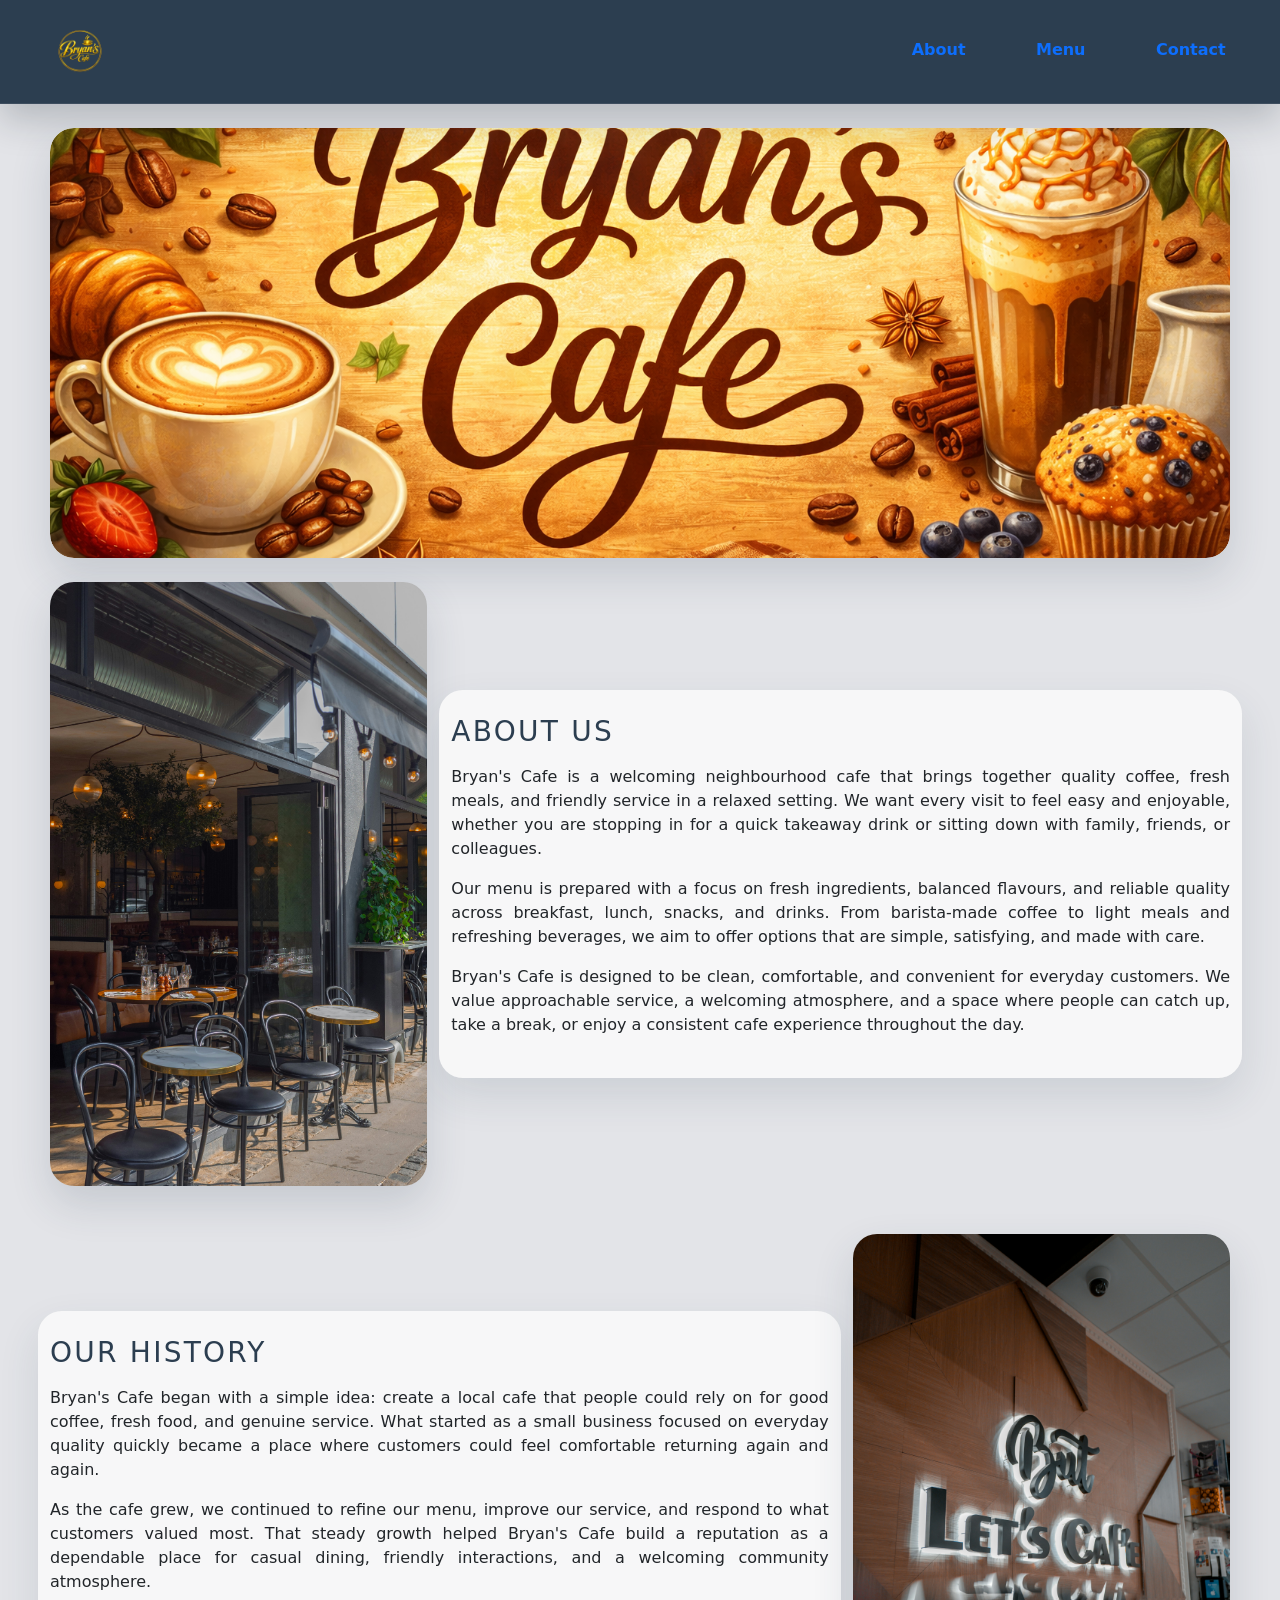
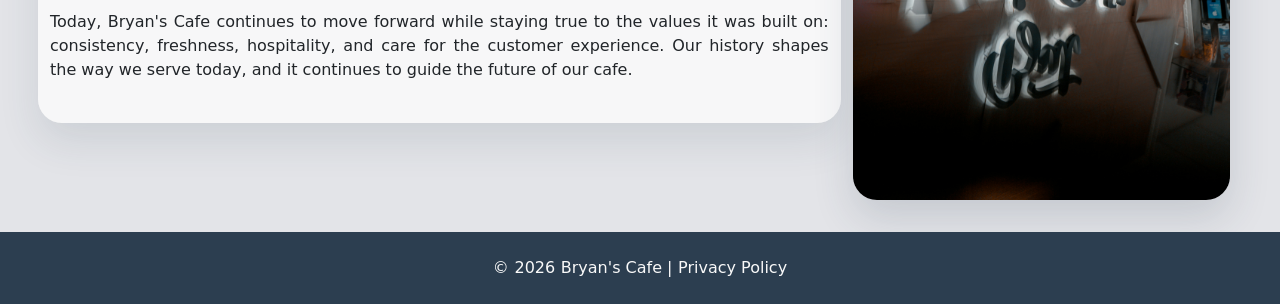
<file: index.html>
<!DOCTYPE html>
<html lang="en">

<head>
    <meta charset="UTF-8">
    <meta name="viewport" content="width=device-width, initial-scale=1.0">
    <title>Bryan's Cafe</title>

    <link rel="stylesheet" href="css/template.css">
    <link rel="stylesheet" href="css/hamburgerMenu.css">
    <link rel="stylesheet" href="css/content.css">
    <link href="https://cdn.jsdelivr.net/npm/bootstrap@5.0.2/dist/css/bootstrap.min.css" rel="stylesheet">
</head>

<body>
    <div class="container-fluid">

        <div class="mobileMenuContainer">
            <div class="hamburger" onclick="toggleMenu()">
                <div></div>
                <div></div>
                <div></div>
            </div>

            <div class="mobileMenu" id="mobileMenu">
                <ul>
                    <li><a href="index.html">About</a></li>
                    <li><a href="menu.html">Menu</a></li>
                    <li><a href="contact.html">Contact</a></li>
                </ul>
            </div>
        </div>

        <nav>
            <a href="index.html">
                <img id="logo" src="images/logo.png" alt="Logo">
            </a>

            <ul class="nav">
                <li><a class="nav-link" href="index.html">About</a></li>
                <li><a class="nav-link" href="menu.html">Menu</a></li>
                <li><a class="nav-link" href="contact.html">Contact</a></li>
            </ul>
        </nav>

        <div class="mainWrapper">
            <main>

                <div class="container-fluid mb-3 heroBanner">
                    <img class="banner" src="images/banner.png" alt="Bryan's Cafe Banner">
                </div>

                <div class="row mt-4 align-items-center sectionRow">
                    <div class="col-md-4 text-center">
                        <img class="photo" src="images/location1.jpg" alt="About Image">
                    </div>

                    <div class="col-md-8 about">
                        <h3>ABOUT US</h3>

                        <p>
                            Bryan's Cafe is a welcoming neighbourhood cafe that brings together quality coffee, fresh
                            meals, and friendly service in a relaxed setting. We want every visit to feel easy and
                            enjoyable, whether you are stopping in for a quick takeaway drink or sitting down with
                            family, friends, or colleagues.
                        </p>

                        <p>
                            Our menu is prepared with a focus on fresh ingredients, balanced flavours, and reliable
                            quality across breakfast, lunch, snacks, and drinks. From barista-made coffee to light
                            meals and refreshing beverages, we aim to offer options that are simple, satisfying, and
                            made with care.
                        </p>

                        <p>
                            Bryan's Cafe is designed to be clean, comfortable, and convenient for everyday customers.
                            We value approachable service, a welcoming atmosphere, and a space where people can catch
                            up, take a break, or enjoy a consistent cafe experience throughout the day.
                        </p>
                    </div>
                </div>

                <div class="row mt-5 align-items-center sectionRow historyRow">
                    <div class="col-md-8 about">
                        <h3>OUR HISTORY</h3>

                        <p>
                            Bryan's Cafe began with a simple idea: create a local cafe that people could rely on for
                            good coffee, fresh food, and genuine service. What started as a small business focused on
                            everyday quality quickly became a place where customers could feel comfortable returning
                            again and again.
                        </p>

                        <p>
                            As the cafe grew, we continued to refine our menu, improve our service, and respond to what
                            customers valued most. That steady growth helped Bryan's Cafe build a reputation as a
                            dependable place for casual dining, friendly interactions, and a welcoming community
                            atmosphere.
                        </p>

                        <p>
                            Today, Bryan's Cafe continues to move forward while staying true to the values it was built
                            on: consistency, freshness, hospitality, and care for the customer experience. Our history
                            shapes the way we serve today, and it continues to guide the future of our cafe.
                        </p>
                    </div>

                    <div class="col-md-4 text-center">
                        <img class="photo" src="images/ourhistory.jpg" alt="History Image">
                    </div>
                </div>

            </main>
        </div>

        <footer class="m-3">
            &copy; <span id="currentYear"></span> Bryan's Cafe |
            <a href="privacyPolicy.html" target="_blank">Privacy Policy</a>
        </footer>

    </div>

    <script>
        document.getElementById("currentYear").innerText = new Date().getFullYear();
    </script>

    <script>
        function toggleMenu() {
            document.getElementById("mobileMenu").classList.toggle("active");
        }
    </script>
</body>

</html>
</file>
<file: css/template.css>
/***********************************************************
* Comment:
* Author:
* Date created:
***********************************************************/

:root {
    --cfWhite: #f9f9f9;
    --cfLightPink: #e3e4e8;
    --cfDarkPink: #2c3e50;
    --cfAccent: #3498db;
    --cfText: #2c3e50;
    --cfNavHeight: 104px;
    --cfPageWidth: 1180px;
    --cfShadow: 0 18px 40px rgba(44, 62, 80, 0.16);
}

* {
    box-sizing: border-box;
    margin: 0;
    padding: 0;
}

body {
    font-family: 'Arial', sans-serif;
    background-color: var(--cfLightPink) !important;
    color: var(--cfText);
    min-height: 100vh;
}

/* ================= FOOTER ================= */
footer {
    align-items: center;
    justify-content: center;
    background-color: var(--cfDarkPink);
    color: var(--cfWhite);
    opacity: 0.95;
    display: flex;
    gap: 0.35rem;
    min-height: 72px;
    padding: 1rem 1.5rem;
    width: 100%;
}

footer.m-3 {
    margin: 0 !important;
}

footer p {
    margin: 0;
}

footer a {
    color: var(--cfWhite);
    text-decoration: none;
}

footer a:hover,
footer a:focus-visible {
    text-decoration: underline;
}

/* ================= MAIN ================= */
main {
    display: block;
    margin: 0 auto;
    min-height: calc(100vh - var(--cfNavHeight));
    padding-top: calc(var(--cfNavHeight) + 1.5rem);
    padding-bottom: 2rem;
    position: static;
    width: min(var(--cfPageWidth), calc(100% - 2rem));
}

.mainWrapper {
    width: 100%;
}

/* ================= NAV (FIXED) ================= */
nav {
    background-color: var(--cfDarkPink);
    min-height: var(--cfNavHeight);
    width: 100%;
    padding: 1rem clamp(1rem, 3vw, 2.75rem);
    display: flex;
    position: fixed;
    top: 0;
    left: 0;
    z-index: 10;
    align-items: center;
    justify-content: space-between;
    font-weight: bold;
    font-size: 1rem;
    box-shadow: 0 16px 36px rgba(20, 31, 41, 0.22);
    border-bottom: 1px solid rgba(255, 255, 255, 0.08);
}

/* NAV LINKS */
nav>ul>li {
    display: block;
    margin-right: 0;
}

nav>ul>li>a {
    color: var(--cfWhite);
    text-decoration: none;
}

/* EXTRA NAV CLEAN */
nav ul {
    list-style: none;
    display: flex;
    align-items: center;
    gap: clamp(1rem, 3vw, 2.5rem);
    margin: 0;
    padding: 0;
}

nav ul li {
    margin-left: 0;
}

nav ul li a {
    color: var(--cfWhite);
    text-decoration: none;
    font-weight: bold;
    display: inline-flex;
    align-items: center;
    justify-content: center;
    min-height: 44px;
    padding: 0.55rem 1rem;
    border-radius: 999px;
    transition: background-color 0.2s ease, color 0.2s ease, transform 0.2s ease;
}

nav ul li a:hover,
nav ul li a:focus-visible {
    background-color: rgba(255, 255, 255, 0.12);
    color: var(--cfWhite);
    transform: translateY(-1px);
}

/* ================= SECTIONS ================= */
section {
    background-color: var(--cfWhite);
    color: var(--cfText);
    width: 100%;
    padding: clamp(1.5rem, 2vw, 2rem) clamp(1rem, 2vw, 2rem) 3rem;
    border-radius: 24px;
    box-shadow: var(--cfShadow);
}

/* TABLE */
table,
th,
td {
    border-collapse: collapse;
}

th,
td {
    padding: 1vh;
}

/* ================= LOGO (CLEANED) ================= */
#logo {
    max-width: 84px;
    height: auto;
}

/* MOBILE LOGO */
@media (max-width: 768px) {
    #logo {
        max-width: 120px;
    }
}

/* ================= BANNER (FIXED) ================= */
.banner {
    display: block;
    width: 100%;
    max-width: 100%;
    height: clamp(280px, 36vw, 430px);
    min-height: 280px;
    object-fit: cover;
    object-position: center;
    margin: 0;
    border-radius: inherit;
    box-shadow: none;
}

/* ================= CONTAINERS ================= */
.container,
.container-fluid {
    width: 100%;
    background-color: var(--cfLightPink);
    padding-left: 0 !important;
    padding-right: 0 !important;
}

.heroBanner {
    width: 100%;
    margin: 0 0 2.5rem !important;
    padding: 0 !important;
    overflow: hidden;
    border-radius: 24px;
    background: linear-gradient(180deg, rgba(255, 255, 255, 0.6), rgba(227, 228, 232, 0.35));
    box-shadow: var(--cfShadow);
}

/* ================= CARDS ================= */
.card-img-top {
    width: 100%;
    height: auto;
    object-fit: cover;
    border-radius: 8px;
    box-shadow: 0 4px 6px rgba(0, 0, 0, 0.1);
}

.card {
    background-color: var(--cfWhite);
    border: 1px solid var(--cfLightPink);
    box-shadow: 0 4px 6px rgba(0, 0, 0, 0.1);
}

.card-body {
    color: var(--cfText);
}

/* ================= BUTTON ================= */
.mobileButtonStyle {
    background-color: var(--cfAccent);
}

/* ================= SMALL SCREEN FIX ================= */
@media (max-width: 850px) and (max-height: 440px) {

    footer {
        position: relative;
    }

    header {
        justify-content: center;
    }

    #logo {
        height: auto;
    }

    main {
        min-height: auto;
    }

    nav {
        font-size: 0.75rem;
        justify-content: space-between;
    }

    footer {
        top: 0;
    }

    .mobileMenuContainer {
        display: none;
    }
}

/* ================= TABLET ================= */
@media(min-width: 500px) and (min-height: 710px) {
    main {
        margin: 0 auto;
    }

    footer {
        position: relative;
        top: 0;
    }
}

/* ================= OTHER SCREENS ================= */
@media(min-width: 500px) and (min-height: 441px) {

    footer {
        opacity: 1;
        background-color: var(--cfDarkPink);
        position: relative;
        top: 0;
    }

    main {
        margin: 0 auto;
    }

    nav {
        justify-content: space-between;
    }

    section {
        width: 100%;
        display: block;
    }

    .mobileMenuContainer {
        display: none;
    }
}

/* ================= MOBILE GENERAL ================= */
@media (max-width: 768px) {

    :root {
        --cfNavHeight: 84px;
    }

    .banner {
        width: 100%;
        height: clamp(200px, 52vw, 280px);
        min-height: 200px;
        object-fit: cover;
    }

    .heroBanner {
        border-radius: 18px;
        margin-bottom: 2rem !important;
    }

    .photo {
        width: 100%;
        height: auto;
        margin-bottom: 15px;
    }

    .col-md-4, .col-md-8 {
        width: 100%;
        text-align: center;
    }

    .nav-link {
        font-size: 0.95rem;
        padding: 0.5rem 0.85rem;
    }

    h3 {
        font-size: 1.5rem;
        margin-bottom: 10px;
    }

    p {
        font-size: 1rem;
        line-height: 1.6;
    }
}
</file>
<file: css/hamburgerMenu.css>
/***********************************************************
* Comment:
* Author:
* Date created:
***********************************************************/

/* ================= HAMBURGER BUTTON ================= */

.hamburger {
    display: none;
    cursor: pointer;
}

.hamburger div {
    width: 30px;
    height: 3px;
    background-color: var(--cfWhite);
    margin: 5px 0;
    transition: 0.3s;
}

/* ================= MOBILE MENU ================= */

.mobileMenu {
    display: none;
    background-color: var(--cfDarkPink);
    width: 220px;
    text-align: center;
    position: absolute;
    top: calc(100% + 0.75rem);
    right: 0;
    border-radius: 18px;
    box-shadow: 0 18px 40px rgba(20, 31, 41, 0.24);
    overflow: hidden;
}

.mobileMenu ul {
    list-style: none;
    padding: 0;
}

.mobileMenu li {
    padding: 15px;
}

.mobileMenu a {
    color: var(--cfWhite);
    text-decoration: none;
    font-size: 1.2rem;
}

/* ================= ACTIVE MENU ================= */

.mobileMenu.active {
    display: block;
}

/* ================= MOBILE ONLY ================= */

@media (max-width: 768px) {

    .mobileMenuContainer {
        position: fixed;
        top: 1rem;
        right: 1rem;
        z-index: 20;
    }

    /* Show hamburger */
    .hamburger {
        display: block;
    }

    /* Hide normal nav */
    nav ul {
        display: none;
    }

    /* Center nav */
    nav {
        flex-direction: row;
        align-items: center;
        justify-content: flex-start;
    }
}
</file>
<file: css/content.css>
/***********************************************************
* Comment:
* Author:
* Date created:
***********************************************************/

/* ================= GENERAL CONTENT ================= */

article {
    margin: 5vh 20vw;
}

article > h2 {
    text-align: center;
    margin-bottom: 3vh;
}

article li {
    line-height: 1.5rem;
    margin-bottom: 1vh;
}

li > ul {
    margin-left: 3vw;
}

/* ================= ABOUT PAGE ================= */

.aboutWrapper {
    margin: auto;
    padding-bottom: 4rem;
    width: min(960px, 100%);
}

.about {
    text-align: justify;
    background-color: rgba(249, 249, 249, 0.94);
    border-radius: 24px;
    box-shadow: 0 18px 40px rgba(44, 62, 80, 0.12);
    padding: clamp(1.25rem, 2vw, 2rem);
}

.about h3 {
    color: var(--cfDarkPink);
    letter-spacing: 0.08em;
    margin-bottom: 1rem;
}

.about p + p {
    margin-top: 1rem;
}

.about ul {
    list-style: circle;
    padding: 5%;
}

.centerText {
    text-align: center;
    margin-bottom: 5vh;
}

/* ================= CATEGORY CARDS ================= */

.categoryCard {
    width: 300px;
    height: 250px;
    display: flex;
    flex-direction: column;
    margin: 2vh 5px;
}

.categoryImage {
    width: 100%;
    height: 200px;
}

.categoryImage a,
.categoryImage a img {
    width: 100%;
    height: 200px;
}

.categoryTitle {
    background-color: var(--cfDarkPink); /* FIXED variable */
    color: var(--cfWhite);
    height: 50px;
    display: flex;
    align-items: center;
    justify-content: center;
}

/* ================= GALLERY ================= */

.galleryWrapper {
    display: flex;
    flex-direction: row;
    flex-wrap: wrap;
    justify-content: center;
    margin: auto;
    padding-bottom: 7vh;
    width: 90%;
}

/* ================= FORMS ================= */

.inputGroup {
    margin-bottom: 1vh;
    display: flex;
    flex-direction: column;
}

.inputGroup > label,
.inputGroup > p {
    font-weight: bold;
    flex-grow: 1;
}

.inputGroup > input,
.inputGroup > select {
    flex-grow: 2;
    font-size: 1.1rem;
    padding: 0.5rem;
}

/* ================= LAYOUT ================= */

.mainAsideWrapper {
    display: flex;
    flex-wrap: nowrap;
}

.pageTitle {
    margin-top: 5vh;
}

.photo {
    max-width: 100%;
    width: 100%;
    border-radius: 24px;
    box-shadow: 0 18px 40px rgba(44, 62, 80, 0.16);
}

.sectionRow {
    row-gap: 1.5rem;
}

.privacyCopy h2 {
    margin: 2rem 0 0.75rem;
}

.privacyCopy p {
    line-height: 1.75;
    margin-bottom: 1rem;
}

.privacyCopy ul {
    margin: 0 0 1rem;
    padding-left: 1.25rem;
}

/* ================= RADIO ================= */

.radioGender {
    margin: 1vh 0;
    border: 1px solid var(--cfLightPink);
    padding: 1vh;
}

.radioGender > label {
    margin-left: 1vw;
    margin-right: 5vw;
}

/* ================= FORM ================= */

.registrationForm {
    background-color: var(--cfLightPink); /* FIXED invalid var */
    margin: 5vh auto;
    display: flex;
    flex-direction: column;
    width: 100%;
    padding: 1vh 1.5vw;
}

.registrationForm input[type="button"],
.registrationForm input[type="submit"] {
    height: 3rem;
    border: 0;
    font-size: 1.2rem;
    color: white;
    border-radius: 5px;
    cursor: pointer;
}

.registrationForm input[type="button"] {
    margin-bottom: 1vh;
    background-color: red;
}

.registrationForm input[type="submit"] {
    margin-bottom: 1vh;
    background-color: green;
}

/* ================= CART ================= */

.shoppingCart {
    color: white;
}

/* ================= MENU ================= */

#menu,
.menuGrid {
    width: 100%;
    margin: 0 !important;
    padding: 0 0 2rem !important;
    justify-content: center;
    row-gap: 1.75rem;
}

#menu .card {
    border: 1px solid var(--cfLightPink);
    border-radius: 10px;
    box-shadow: 0 4px 6px rgba(0, 0, 0, 0.1);
}

/* FIXED DUPLICATE CARD RULE (merged) */
#menu .card {
    display: flex;
    flex-direction: column;
    align-items: center;
    justify-content: space-between;
    padding: 1rem;
    max-width: 350px;
    width: 100%;
    margin: 0 auto;
}

/* IMAGE FIX */
#menu .card img {
    width: 100%;
    height: 220px;
    object-fit: cover;
    border-radius: 8px;
}

#menu .card-body {
    padding: 1rem;
    text-align: center;
}

#menu .card-title {
    font-size: 1.5rem;
    color: var(--cfAccent);
    margin-bottom: 0.5rem;
}

#menu .card-text {
    font-size: 1rem;
    color: var(--cfText);
    line-height: 1.6;
}

/* ================= MOBILE ================= */

@media (max-width: 768px) {

    #menu {
        display: flex;
        flex-direction: column;
        align-items: center;
    }

    #menu .card {
        width: 90%;
    }

    #menu .card-title {
        font-size: 1.2rem;
    }

    #menu .card-text {
        font-size: 0.9rem;
    }

    .aboutWrapper {
        width: 100%;
    }

    .mainAsideWrapper {
        flex-direction: column;
    }
}
</file>
